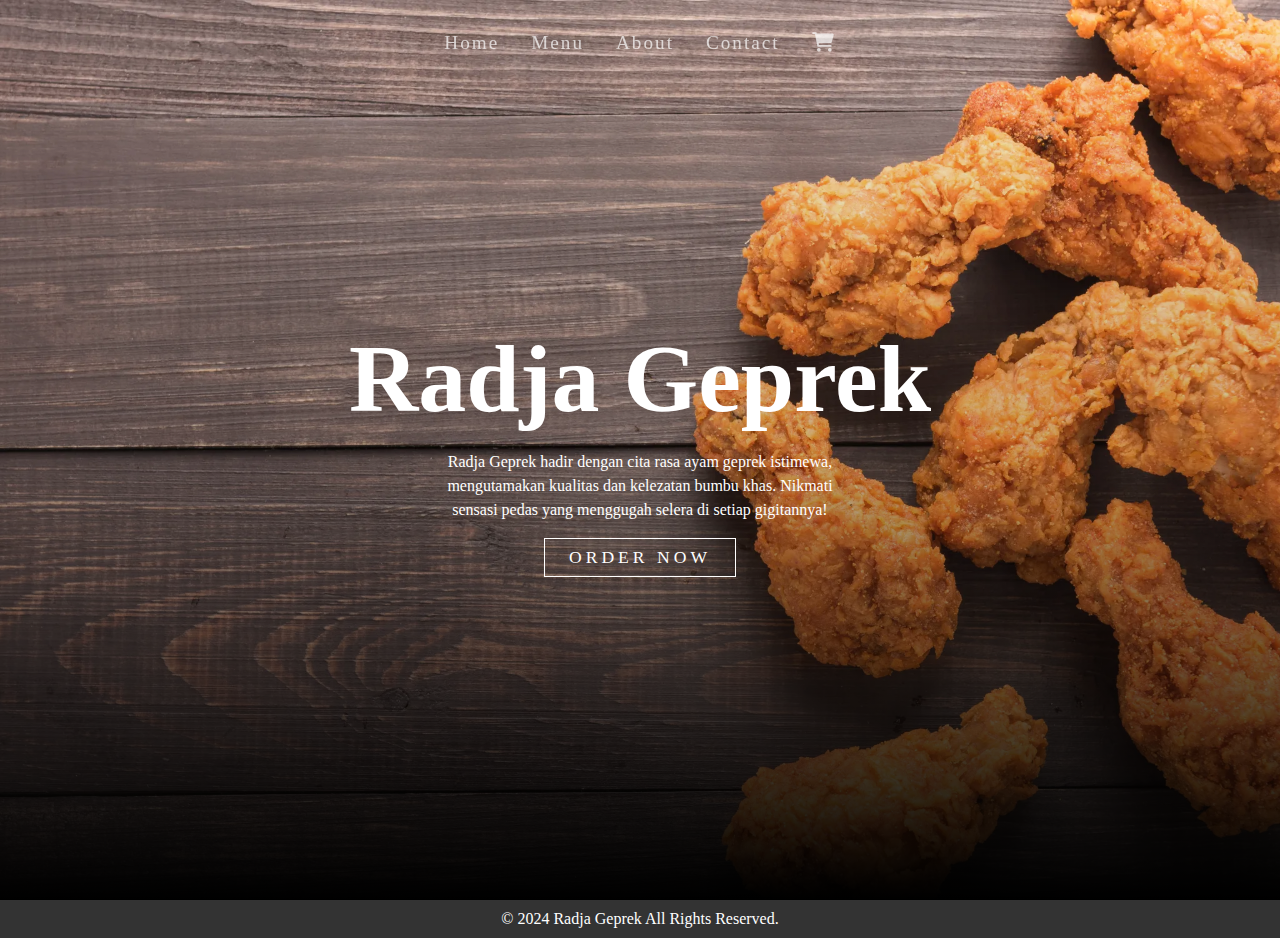
<file: Web/Page/about.html>
<!DOCTYPE html>
<html lang="en">
<head>
    <meta charset="UTF-8">
    <meta name="viewport" content="width=device-width, initial-scale=1.0">
    <title>About | Radja Geprek</title>
    <link rel="stylesheet" href="../Page/Styles/styleabout.css">
    <link rel="stylesheet" href="https://cdnjs.cloudflare.com/ajax/libs/font-awesome/6.0.0-beta3/css/all.min.css">

</head>
<body>
    <nav>
        <ul>
            <li><a class="active" href="index.html">Home</a></li>
            <li><a href="menu.html">Menu</a></li>
            <li><a href="about.html">About</a></li>
            <li><a href="contact.html">Contact</a></li>
            <li><a href="#"><i class="fa-solid fa-cart-shopping"></i></a></li>
        </ul>
    </nav>

    <div class="slider-container">
        <div class="slider-item">
            <img src="Assets/backgroundayam.webp" alt="background">
            <div class="slider-content">
                <h2 class="slider-title">Radja Geprek</h2>
                <p class="slider-description">Radja Geprek hadir dengan cita rasa ayam geprek istimewa, mengutamakan kualitas dan kelezatan bumbu khas. Nikmati sensasi pedas yang menggugah selera di setiap gigitannya!</p>
                <a class="slider-action" href="menu.html">Order Now</a>
            </div>
        </div>
        <div class="slider-item">
            <img src="Assets/drumstick.jpg" alt="background">
            <div class="slider-content">
                <h2 class="slider-title">Juicy & Crispy</h2>
                <p class="slider-description">Radja Geprek menyajikan ayam dengan tekstur Juicy dan Crispy yang sempurna. Setiap gigitan menghadirkan cita rasa khas, renyah di luar dan lembut di dalam.</p>
                <a class="slider-action" href="menu.html"">Order Now</a>
            </div>
        </div>
        <div class="slider-item">
            <img src="Assets/bg-ayamcrispy.jpg" alt="background">
            <div class="slider-content">
                <h2 class="slider-title">Full Seasoning</h2>
                <p class="slider-description">Radja Geprek memastikan setiap potongan ayam terlapisi bumbu penuh yang meresap hingga ke dalam. Rasakan kelezatan full seasoning yang kaya rasa di setiap gigitan!</p>
                <a class="slider-action" href="menu.html">Order Now</a>
            </div>
        </div>
    </div>

    <footer>
        <p>&copy; 2024 Radja Geprek All Rights Reserved.</p>
    </footer>
    <script src="../Page/scriptabout.js"></script>
</body>
</html>
</file>
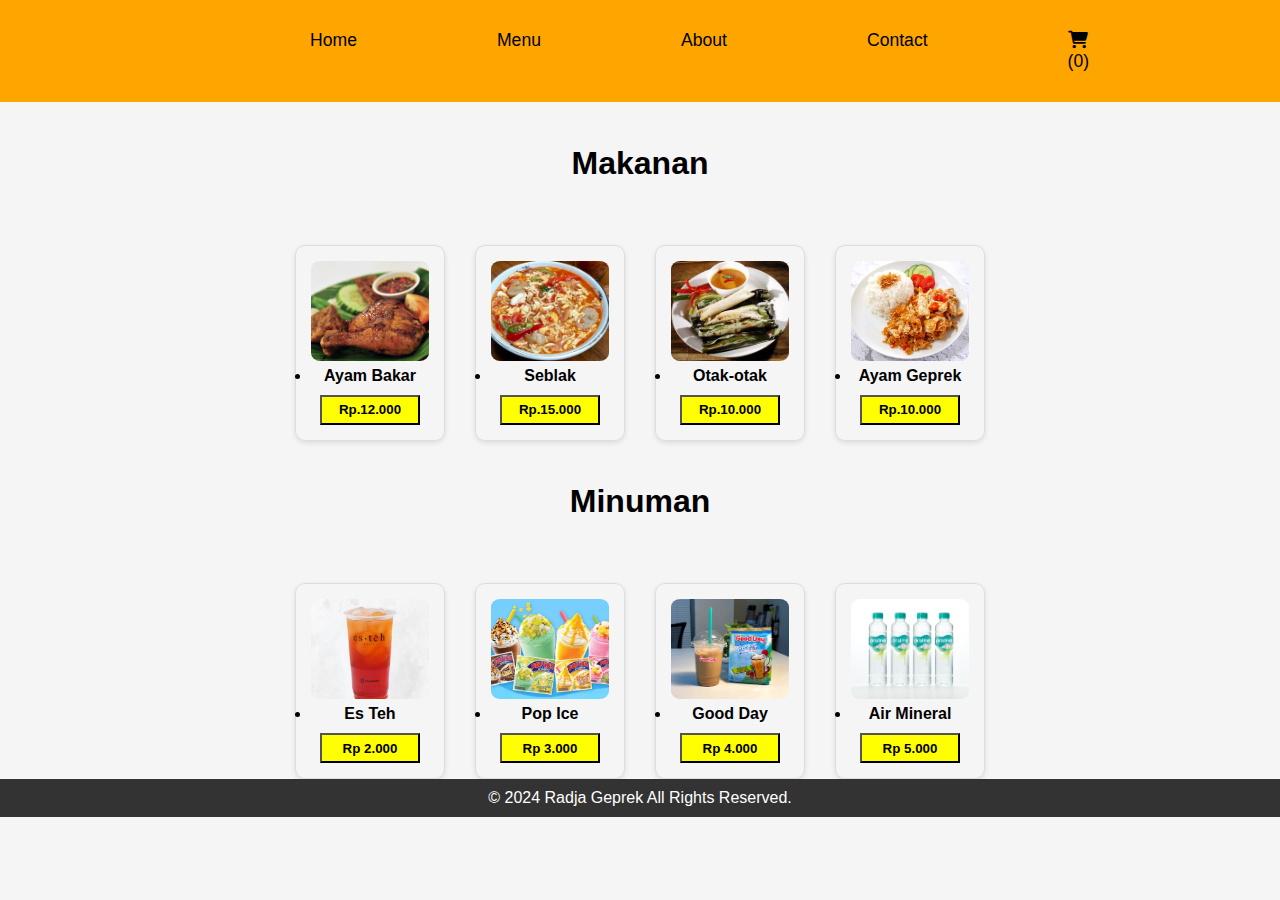
<file: Web/Page/menu.html>
<!DOCTYPE html>
<html lang="en">
<head>
    <meta charset="UTF-8">
    <meta name="viewport" content="width=device-width, initial-scale=1.0">
    <title>Menu | Radja Geprek</title>
    <link rel="stylesheet" href="../Page/Styles/stylemenu.css">
    <link rel="stylesheet" href="https://cdnjs.cloudflare.com/ajax/libs/font-awesome/6.0.0-beta3/css/all.min.css">
</head>
<body>
    <header>
        <nav>
            <ul>
                <li><a href="../Page/index.html">Home</a></li>
                <li><a href="../Page/menu.html">Menu</a></li>
                <li><a href="../Page/about.html">About</a></li>
                <li><a href="../Page/contact.html">Contact</a></li>
                <li><a id="keranjang" href="#shop"><i class="fa-solid fa-cart-shopping"></i></a></li>
            </ul>
        </nav>
    </header>

    <main>
        <h1>Makanan</h1>
        <div class="container">
            <ul class="menu">
                <li class="menu-item" id="ayam_bakar">
                    <img src="Assets/ayam_bakar.jpg" alt="Ayam Bakar" style="display: flex; object-fit: cover; width: 100%; height: 100px; border-radius: 8%;">
                    <h4 style="margin-top: 5%;">Ayam Bakar</h4>
                    <button onclick="addToCart(this)" style="margin-top: 10px; cursor: pointer; background-color: yellow; height: 30px; width: 100px; "><b>Rp.12.000</b></button>
                </li>
            </ul>
            <ul class="menu">
                <li class="menu-item" id="seblak">
                    <img src="Assets/seblak.jpg" alt="Seblak" style="display: flex; object-fit: cover; width: 100%; height: 100px; border-radius: 8%;">
                    <h4 style="margin-top: 5%;">Seblak</h4>
                    <button onclick="addToCart(this)" style="margin-top: 10px; cursor: pointer; background-color: yellow; height: 30px; width: 100px;"><b>Rp.15.000</b></button>
                </li>
            </ul>
            <ul class="menu">
                <li class="menu-item" id="otak_otak">
                    <img src="Assets/otak-otak.jpg" alt="Otak-otak" style="display: flex; object-fit: cover; width: 100%; height: 100px; border-radius: 8%;">
                    <h4 style="margin-top: 5%;">Otak-otak</h4>
                    <button onclick="addToCart(this)" style="margin-top: 10px; cursor: pointer; background-color: yellow; height: 30px; width: 100px;"><b>Rp.10.000</b></button>
                </li>
            </ul>
            <ul class="menu">
                <li class="menu-item" id="geprek">
                    <img src="Assets/geprek.JPG" alt="Geprek" style="display: flex; object-fit: cover; width: 100%; height: 100px; border-radius: 8%;">
                    <h4 style="margin-top: 5%;">Ayam Geprek</h4>
                    <button onclick="addToCart(this)" style="margin-top: 10px; cursor: pointer; background-color: yellow; height: 30px; width: 100px;"><b>Rp.10.000</b></button>
                </li>
            </ul>
        </div>
            
        <h1>Minuman</h1>
        <div class="container">
            <ul class="menu">
                <li class="menu-item" id="es teh">
                    <img src="Assets/es teh.jpg" alt="es teh" style="display: flex; object-fit: cover; width: 100%; height: 100px; border-radius: 8%;">
                    <h4 style="margin-top: 5%;">Es Teh</h4>
                    <button onclick="addToCart(this)" style="margin-top: 10px; cursor: pointer; background-color: yellow; height: 30px; width: 100px;"><b>Rp 2.000</b></button>
                </li>
            </ul>
            <ul class="menu">
                <li class="menu-item" id="pop ice">
                    <img src="Assets/popice.jpg" alt="pop ice" style="display: flex; object-fit: cover; width: 100%; height: 100px; border-radius: 8%;">
                    <h4 style="margin-top: 5%;">Pop Ice</h4>
                    <button onclick="addToCart(this)" style="margin-top: 10px; cursor: pointer; background-color: yellow; height: 30px; width: 100px;"><b>Rp 3.000</b></button>
                </li>
            </ul>
            <ul class="menu">
                <li class="menu-item" id="good day">
                    <img src="Assets/goodday.jpg" alt="good day" style="display: flex; object-fit: cover; width: 100%; height: 100px; border-radius: 8%;">
                    <h4 style="margin-top: 5%;">Good Day</h4>
                    <button onclick="addToCart(this)" style="margin-top: 10px; cursor: pointer; background-color: yellow; height: 30px; width: 100px;"><b>Rp 4.000</b></button>
                </li>
            </ul>
            <ul class="menu">
                <li class="menu-item" id="air mineral pristine">
                    <img src="Assets/pristine.jpg" alt="air mineral pristine" style="display: flex; object-fit: cover; width: 100%; height: 100px; border-radius: 8%;">
                    <h4 style="margin-top: 5%;">Air Mineral</h4>
                    <button onclick="addToCart(this)" style="margin-top: 10px; cursor: pointer; background-color: yellow; height: 30px; width: 100px;"><b>Rp 5.000</b></button>
                </li>
            </ul>
        </div>
        <!-- Modal -->
       <!-- Modal -->
<div id="cartModal" class="modal">
    <div class="modal-content" style="background-color: white;">
        <span class="close-btn">&times;</span>
        <h2>Keranjang kamu</h2>
        <ul class="item-list" id="itemList"></ul>
        <div id="subtotalContainer">
            <h3>Total: <span id="subtotal">Rp. 0</span></h3>
        </div>
        <button id="submitBtn" style="background-color: yellow; color: black; padding: 10px; cursor: pointer; margin-top: 5%;" ><b>Submit</b></button>
    </div>
</div>
    </main>
    <footer>
        <p>&copy; 2024 Radja Geprek All Rights Reserved.</p>
    </footer>
    <script src="script.js"></script>
</body>
</html>
</file>
<file: Web/Page/Styles/styleabout.css>
* {
    padding: 0;
    margin: 0;
    box-sizing: border-box;
}

html, body {
    overflow-x: hidden;
}

nav ul {
    display: flex;
    list-style: none;
    gap: 2rem;
    justify-content: center;
    position: fixed;
    top: 0;
    z-index: 2;
    width: 100%;
    padding: 1.5rem;
}

nav ul li a {
    text-decoration: none;
    color: white;
    font-size: 1.2rem;
    position: relative;
    padding: 0.5rem 0;
    display: flex;
    justify-content: center;
    opacity: 0.7;
    letter-spacing: 2px;
}

nav ul li a::before {
    content: '';
    width: 0;
    position: absolute;
    height: 2px;
    background-color: white;
    bottom: 0;
    transition: all 500ms;
}

nav ul li a:hover {
    color: white;
    opacity: 100;
}

/* nav ul li a.active::before {
    width: 80%;
} */

nav ul li a:hover::before {
    width: 80%;
}

.slider-container {
    background-color: black;
    width: 100vw;
    height: 100vh;
    isolation: isolate;
}

.slider-container .slider-item {
    width: 100vw;
    height: 100vh;
    display: flex;
    justify-content: center;
    align-items: center;
    position: relative;
    position: absolute;
    transition: opacity 3000ms;
}

.slider-container .slider-item[data-show="show"] {
    opacity: 1;
}


.slider-container .slider-item[data-show="hidden"] {
    z-index: -1;
    opacity: 0;
}

.slider-container .slider-item::before {
    content: '';
    width: 100%;
    height: 100%;
    position: absolute;
    background-image: linear-gradient(to top, black, rgba(0, 0, 0, 0.200), transparent);
}

.slider-container .slider-item img {
    width: 100%;
    height: 100%;
    object-fit: cover;
}

.slider-item .slider-content {
    position: absolute;
    color: white;
    text-align: center;
    display: flex;
    flex-direction: column;
    gap: 1rem;
    align-items: center;
}

.slider-content .slider-title {
    font-size: 6rem;
}

.slider-content .slider-description {
    width: 50ch;
    line-height: 1.5;
}

.slider-content .slider-action {
    color: white;
    border: 1px solid white;
    padding: 0.5rem 1.5rem;
    font-size: 1.1rem;
    text-decoration: none;
    text-transform: uppercase;
    letter-spacing: 4px;
    width: fit-content;
    position: relative;
    isolation: isolate;
    transition: all 500ms;
}

.slider-content .slider-action::before {
    content: '';
    background-color: white;
    position: absolute;
    inset: 0;
    z-index: -1;
    width: 0;
    transition: all 500ms;
}

.slider-content .slider-action:hover {
    color: black;
}

.slider-content .slider-action:hover::before {
    width: 100%;
}

footer {
    text-align: center;
    padding: 10px 0;
    background-color: #333;
    color: white;
}
</file>
<file: Web/Page/Styles/stylemenu.css>
* {
    margin: 0;
    padding: 0;
    box-sizing: border-box;
}

body {
    font-family: Arial, sans-serif;
    background-color: #f5f5f5;
    color: #000000;
    display: flex;
    flex-direction: column;
    align-items: center;
}

header {
    width: 100%;
    padding: 20px;
    display: flex;
    justify-content: space-around;
    align-items: center;
    background-color: #ffa500;
}

.logo {
    font-size: 2rem;
    color: #fffb00;
    font-weight: bold;
}

nav {
    background-color: transparent; /* Background navbar */
    padding: 10px 20px;
    border-radius: 5px;
    height: auto;
    width: 700px;
}
nav ul li:hover{
    /* background-color:  #f03d3d; */
    /* margin: 0 15px; */
    transform: translateY(-2px);
}

nav ul {
    list-style: none;
    display: flex;
    gap: 140px;
}

nav ul li a {
    color: #000000;
    text-decoration: none;
    font-size: 1.1rem;
    transition: background-color 0.3s;
    border-radius: 5px;
}

nav ul li a:hover {
    color: #ffffff;
}

.hero {
    display: flex;
    align-items: center;
    justify-content: space-around;
    padding: 50px;
    width: 100%;
}

.hero-text h2 {
    font-size: 1.5rem;
    color: #A4A4A4;
}

.hero-text h1 {
    font-size: 3rem;
    font-weight: bold;
    margin: 10px 0;
}

.hero-text p {
    font-size: 1rem;
    color: #A4A4A4;
}

.hero-image img {
    width: 300px;
    height: auto; 
}

.gallery {
    display: flex;
    justify-content: center;
    gap: 30px;
    margin-top: 30px;
}

.gallery img {
    width: 100px;
    height: auto;
    border-radius: 10px;
}

.button:active {
    transform: translateY(3px); /* Gerakkan tombol ke bawah saat diklik */
}

 h1{
    justify-content: center;
    text-align: center;
    padding: 8px;
    margin-top: 5%;
}

.container {
    display: flex;
    flex-wrap: wrap;
    gap: 30px;
    margin-top: 8%;
}

.menu {
    width: 150px;
    text-align: center;
    border: 1px solid #ddd;
    padding: 15px;
    border-radius: 10px;
    box-shadow: 0 2px 5px rgba(0, 0, 0, 0.1);
}

.menu-item{
    border-radius: 50%;
}

.modal {
    display: none;
    position: fixed;
    top: 0;
    left: 0;
    width: 100%;
    height: 100%;
    background: rgba(0, 0, 0, 0.5);
    justify-content: center;
    align-items: center;
}
.modal-content {
    background: #fff;
    padding: 20px;
    border-radius: 5px;
    width: 300px;
    max-width: 80%;
    text-align: center;
}
.close-btn {
    color: #333;
    float: right;
    font-size: 20px;
    cursor: pointer;
}
.item-list {
    text-align: start;
    list-style-type: none;
    padding: 0;
}
.item-list li {
    margin: 10px 0;
}

footer {
    width: 100%;
    text-align: center;
    padding: 10px 0;
    background-color: #333;
    color: white;
}
</file>
